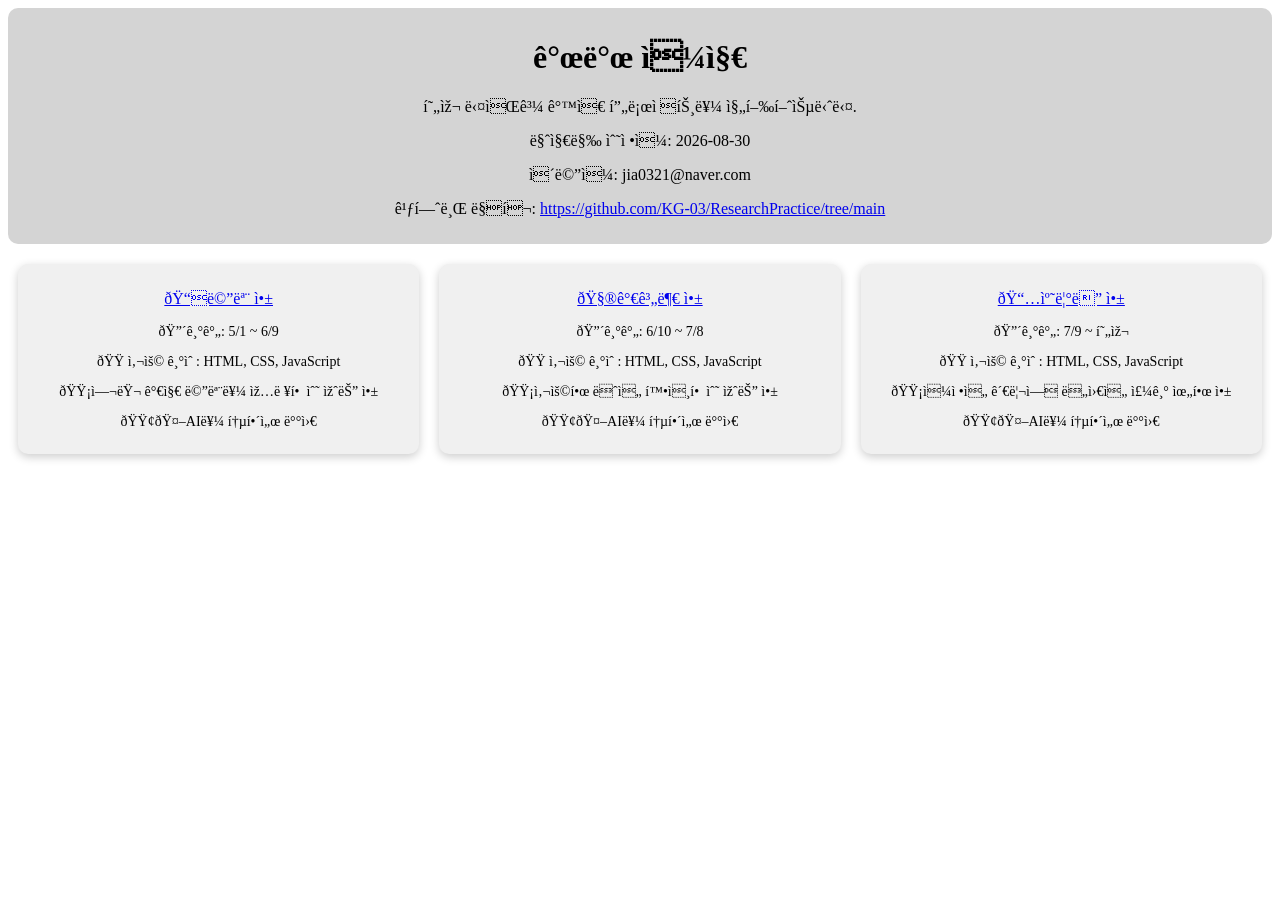
<file: index.html>
<!DOCTYPE html>
<html lang="ko">
    <head>
        <mata charset="UTF-8">
        <title>KG-03</title>
        <link rel="stylesheet" href="style.css">
    </head>

    <body>
        <header>
            <h1>개발 일지</h1>
            <p>현재 다음과 같은 프로젝트를 진행했습니다.</p>
            <p>마지막 수정일: 2026-08-30</p>
            <p>이메일: jia0321@naver.com</p>
            <p>깃허브 링크: <a href="https://github.com/KG-03/ResearchPractice/tree/main">https://github.com/KG-03/ResearchPractice/tree/main</a></p>
        </header>

        <main>
            <div class="project-area">
                <section class="project-card">
                    <p><a href="./Memo-App/Memo-App.html">📝메모 앱</a></p>
                    <section class="explanation">
                        <p>🔴기간: 5/1 ~ 6/9</p>
                        <p>🟠사용 기술: HTML, CSS, JavaScript</p>
                        <p>🟡여러 가지 메모를 입력할 수 있는 앱</p>
                        <p>🟢🤖AI를 통해서 배움</p>
                    </section>
                </section>

                <section class="project-card">
                    <p><a href="./Budget-Book/Budget-Book.html">🧮가계부 앱</a></p>
                    <section class="explanation">
                        <p>🔴기간: 6/10 ~ 7/8</p>
                        <p>🟠사용 기술: HTML, CSS, JavaScript</p>
                        <p>🟡사용한 돈을 확인할 수 있는 앱</p>
                        <p>🟢🤖AI를 통해서 배움</p>
                    </section>
                </section>

                <section class="project-card">
                    <p><a href="./Calendar-Planner/Calendar-Planner.html">📅캘린더 앱</a></p>
                    <section class="explanation">
                        <p>🔴기간: 7/9 ~ 현재</p>
                        <p>🟠사용 기술: HTML, CSS, JavaScript</p>
                        <p>🟡일정을 관리에 도움을 주기 위한 앱</p>
                        <p>🟢🤖AI를 통해서 배움</p>
                    </section>
                </section>
            </div>
        </main>
    </body>
</html>
</file>
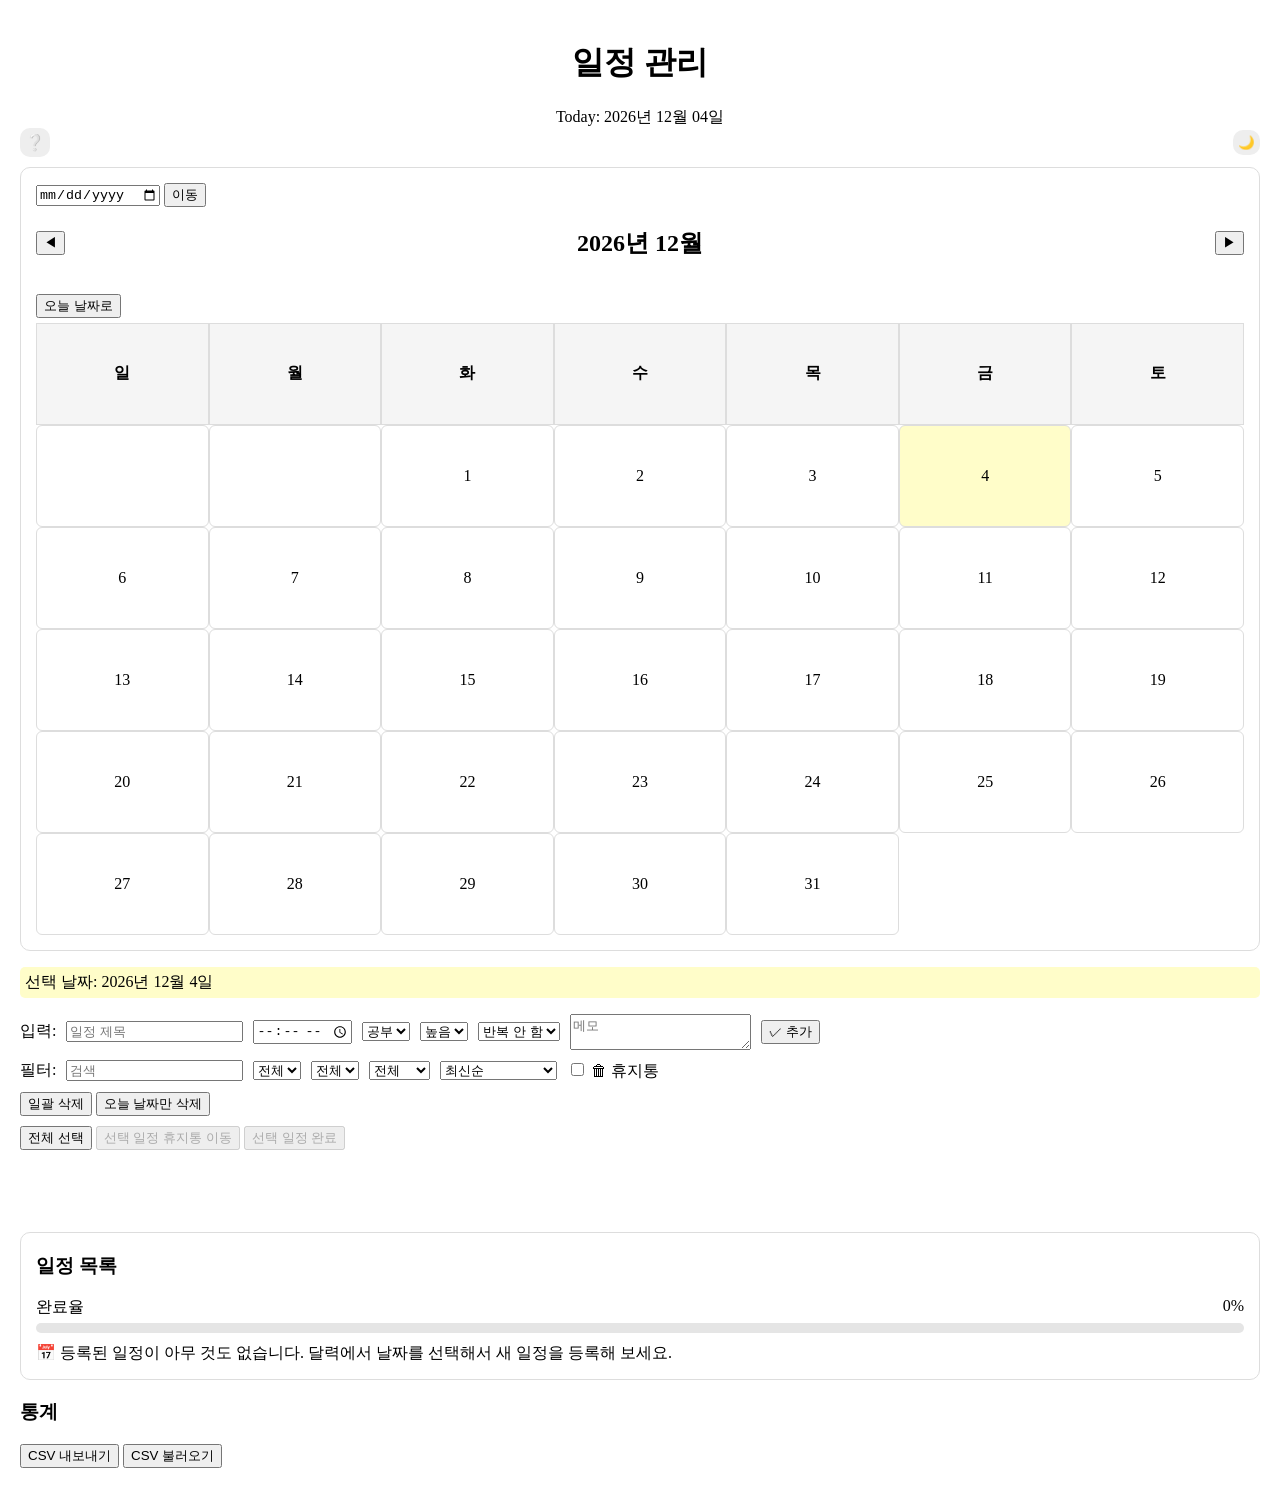
<file: Calendar-Planner/Calendar-Planner.html>
<!DOCTYPE html>
<html lang="ko">
    <head>
        <meta charset="UTF-8">
        <title>Calendar-Planner</title>
        <link rel="stylesheet" href="Calendar-Planner.css">
    </head>

    <body>
        <header>
            <h1>일정 관리</h1>
            <section class="today">오늘 날짜</section>
        </header>

        <main>
            <section class="top-tool-area">
                <div class="helper">❔</div>
                <div class="helper-tooltip">
                    <p>ESC : 입력 취소</p>
                    <p>PageUp : 다음달로 이동</p>
                    <p>pageDown : 이전달로 이동</p>
                    <p>→ : 다음날로 이동</p>
                    <p>← : 이전날로 이동</p>
                    <p>t : 오늘 날짜로 이동</p>
                    <p>r : 새로고침</p>
                    <p>a : 일정 전체 선택</p>
                    <p>x : 일정 선택 취소</p>
                    <p>Ctrl + Ender : 일정 입력 / 일정 완료</p>
                    <p>d : 테마 변경</p>
                </div>

                <div class="theme-toggle-box">
                    <button class="theme-toggle-btn">🌙</button>
                </div>
            </section>
            
            <section class="calendar-area">
                <input id="jumpDate" type="date">
                <button id="jumpDateBtn" type="button">이동</button>

                <div class="calendar-header">
                    <button class="prev-month-btn">◀</button>

                    <h2 class="current-date-text">
                        이번년 이번달
                    </h2>

                    <button class="next-month-btn">▶</button>
                </div>

                <button id="todayBtn" type="button">오늘 날짜로</button>

                <div class="calendar">
                    <div class="week-row"></div>
                    <div class="calendar-grid"></div>
                </div>

                <div class="calendar-tooltip"></div>
            </section>

            <p class="selected-date">선택 날짜:</p>

            <section class="input-area">
                입력:
                <input class="title-input" placeholder="일정 제목" maxlength="30">

                <input class="time-input" type="time">

                <select class="category-select">
                    <option value="study">공부</option>
                    <option value="work">업무</option>
                    <option value="personal">개인</option>
                    <option value="exercise">운동</option>
                    <option value="etc">기타</option>
                </select>

                <select class="priority-select">
                    <option value="high">높음</option>
                    <option value="medium">보통</option>
                    <option value="low">낮음</option>
                </select>

                <select class="repeat-select">
                    <option value="none">반복 안 함</option>
                    <option value="daily">매일</option>
                    <option value="weekly">매주</option>
                    <option value="monthly">매월</option>
                    <option value="yearly">매년</option>
                </select>

                <textarea class="description-input" placeholder="메모" maxlength="500"></textarea>

                <button class="add-btn">✓ 추가</button>
                <button class="cancel-edit-btn">수정 취소</button>
            </section>

            <div class="reminder-area">
                <label for="reminder-select">➕ 알림</label>
                <select class="reminder-select">
                    <option value="">알림 없음</option>
                    <option value="5">5분 전</option>
                    <option value="10">10분 전</option>
                    <option value="30">30분 전</option>
                </select>
            </div>

            <div class="repeat-end-area">
                <label for="repeat-end-date">➕ 반복 종료일:</label>
                <input class="repeat-end-date-input" type="date">
            </div>

            <section class="filter-area">필터:
                <input class="search-input" placeholder="검색">
                
                <select class="category-filter">
                    <option value="all">전체</option>
                    <option value="study">공부</option>
                    <option value="work">업무</option>
                    <option value="personal">개인</option>
                    <option value="exercise">운동</option>
                    <option value="etc">기타</option>                    
                </select>

                <select class="priority-filter">
                    <option value="all">전체</option>
                    <option value="high">높음</option>
                    <option value="medium">보통</option>
                    <option value="low">낮음</option>                    
                </select>

                <select class="completed-filter">
                    <option value="all">전체</option>
                    <option value="completed">완료</option>
                    <option value="uncompleted">미완료</option>
                </select>

                <select class="sort-filter">
                    <option value="latest">최신순</option>
                    <option value="oldest">오래된순</option>
                    <option value="priority-desc">우선순위 높은순</option>
                    <option value="priority-asc">우선순위 낮은순</option>
                    <option value="time-desc">시간 늦은순</option>
                    <option value="time-asc">시간 빠른순</option>
                </select>

                <label>
                    <input type="checkbox" class="deleted-filter">
                    🗑 휴지통
                </label>
            </section>

            <button class="delete-all-btn">일괄 삭제</button>
            <button class="delete-date-btn">오늘 날짜만 삭제</button>

            <section class="bulk-area">
                <button id="bulk-all-select-btn">전체 선택</button>
                <button id="bulk-delete-btn">선택 일정 휴지통 이동</button>
                <button id="bulk-complete-btn">선택 일정 완료</button>
                <button id="bulk-cancel-btn">선택 해제</button>
                <p class="bulk-selected-number"></p>
            </section>

            <div class="toast-container">
                <div class="toast"></div>
            </div>            

            <section class="schedule-area">
                <h3>일정 목록</h3>

                <div class="completion-rate-area">
                    <div class="completion-rate-header">
                        <span>완료율</span>
                        <span class="completion-rate-text">0%</span>
                    </div>

                    <div class="completion-bar">
                        <div class="completion-progress"></div>
                    </div>
                </div>

                <div class="schedule-list"></div>
            </section>

            <section class="stats-area">
                <h3>통계</h3>
                <div class="stats-list"></div>
            </section>

            <section class="storage-area">
                <button class="export-btn">CSV 내보내기</button>
                <button class="import-btn">CSV 불러오기</button>

                <input class="import-input" type="file" accept=".csv" hidden>
            </section>
        </main>

        <script src="Calendar-Planner.js"></script>
    </body>
</html>
</file>
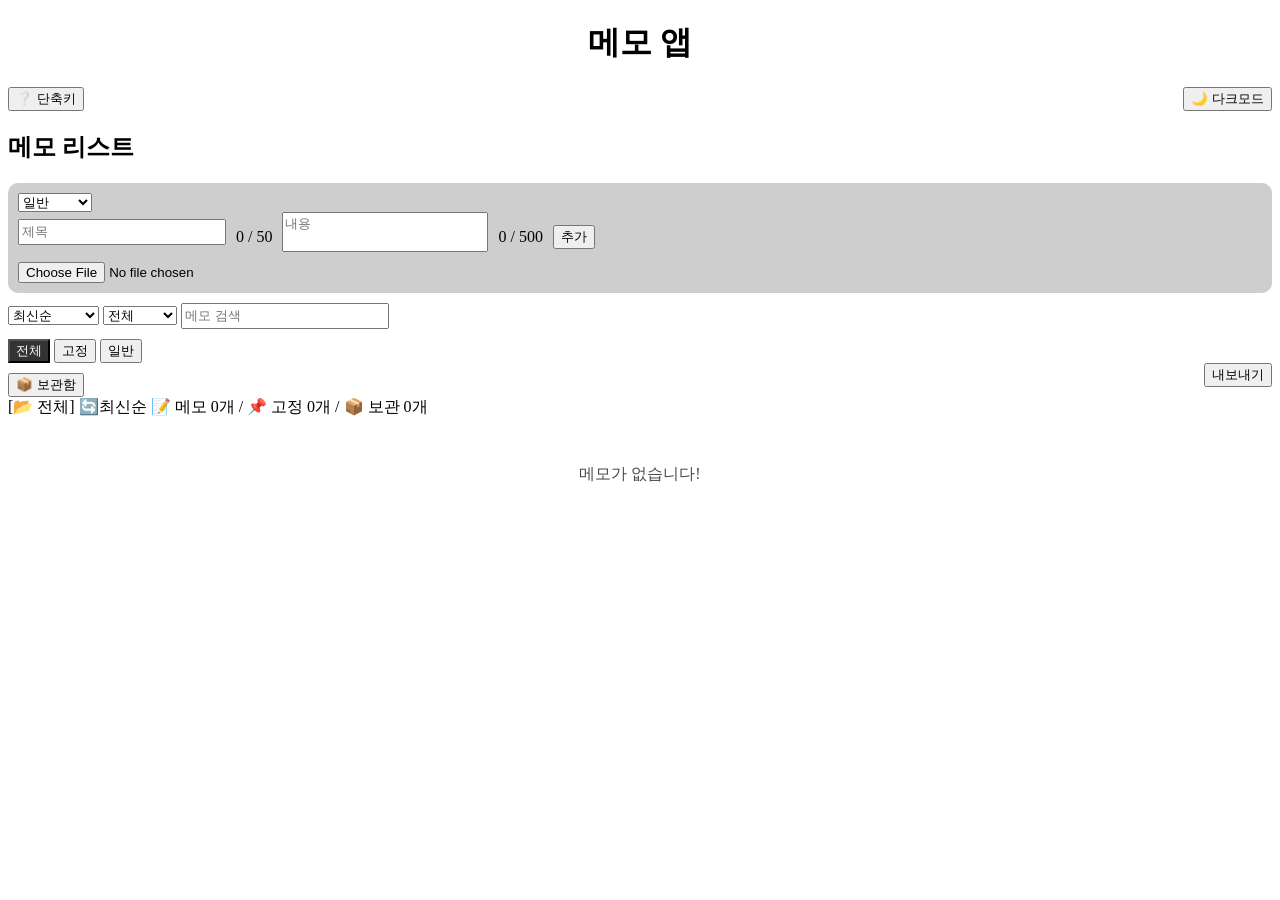
<file: Memo-App/Memo-App.html>
<!DOCTYPE html>
<html lang = "ko">
    <head>
        <meta charset="UTF-8">
        <title>Memo-App</title>
        <link rel = "stylesheet" href = "Memo-App.css">
    </head>

    <body>
        <header>
            <h1>메모 앱</h1>
            <button class = "theme-toggle-btn"></button>
            <button class = "help-btn">❔ 단축키</button>
        </header>

        <main>
            <div class="app">
                <h2>메모 리스트</h2>

                <p class="save-status"></p>
                <section class="input-area">
                    <select class="category-select">
                            <option value="general">일반</option>
                            <option value="study">공부</option>
                            <option value="work">작업</option>
                            <option value="idea">아이디어</option>
                    </select>
                    <div class="main-input">
                        <input class="input title-input" maxlength="50" placeholder="제목">
                        <div class="input-count title-count">0 / 50</div>
                        <textarea class="input content-input" maxlength="500" placeholder="내용"></textarea>
                        <div class="input-count content-count">0 / 500</div>
                        <button class="add-btn">추가</button>
                        <button class="cancel-edit-btn">수정 취소</button>
                        <div class="app-message"></div><br>
                    </div>

                    <input type="file" class="import-input" accept=".json"/>
                </section>

                <select class="sort-select-filter">
                    <option value="latest">최신순</option>
                    <option value="oldest">오래된순</option>
                    <option value="title">제목순</option>
                    <option value="updated">최근 수정순</option>
                </select>
                <select class="category-filter">
                    <option value="all">전체</option>
                    <option value="general">일반</option>
                    <option value="study">공부</option>
                    <option value="work">작업</option>
                    <option value="idea">아이디어</option>
                </select>
                <input class="input search-input" placeholder="메모 검색">

                <section class="pin-area">
                    <button data-pin="all">전체</button>
                    <button data-pin="pinned">고정</button>
                    <button data-pin="normal">일반</button>
                </section>
                <button class="archive-view-btn">📦 보관함</button>

                <button class="export-btn">내보내기</button>

                <div class="note-status"></div>

                <div class="note-list"></div>
            </div>
        </main>

        <script src="Memo-App.js"></script>
    </body>
</html>
</file>
<file: style.css>
header {
    justify-content: center;
    text-align: center;

    padding:10px;
    margin-bottom: 10px;
    border-radius: 10px;

    background-color: #d4d4d4;
}

.project-area {
    display: flex;
    justify-content: center;
    text-align: center;
}

.project-card {
    display: block;
    height: 100%;
    width: 100%;

    padding: 10px;
    margin: 10px;

    box-shadow: 0 3px 10px rgba(0,0,0,0.2);
    border-radius: 10px;

    background-color: #f0f0f0;    
}

.explanation {
    font-size: 14px;
}
</file>
<file: Calendar-Planner/Calendar-Planner.css>
body {
    margin: 0;
    padding: 20px;

    transition: background-color 0.3s,
                color 0.3s;
}

header {
    text-align: center;
}

/*===== top tool area =====*/
.top-tool-area {
    display: flex;
    justify-content: space-between;
    align-items: center;

    margin-bottom: 10px;
}

.helper, .theme-toggle-btn {
    padding: 5px;
    border-radius: 10px;
    border: none;

    background:#eeeeee;
}

/*===== calendar =====*/
.calendar-area {
    padding: 15px;

    border: 1px solid #ddd;
    border-radius: 10px;
}

#todayBtn {
    margin-bottom: 5px;
}

.calendar-header {
    display: flex;
    justify-content: space-between;
    align-items: center;

    margin-bottom: 15px;
}

.calendar-grid,
.week-row {
    display: grid;
    grid-template-columns: repeat(7, 1fr);
}

.calendar-grid > div,
.week-row > div {
    height: 100px;

    display: flex;
    justify-content: center;
    align-items: center;

    border: 1px solid #ddd;
}

.calendar-grid > div {
    border-radius: 6px;
}

.calendar-grid > div:hover {
    background: #f3f2d9;
    cursor: pointer;
}

.week-row > div {
    font-weight: bold;
    background: #f5f5f5;
}

.date-cell {
    display: flex;
    flex-direction: column;
    justify-content: space-between;
    align-items: center;
}

.empty-cell {
    pointer-events: none;
}

.click-cell {
    background: #fffdc9;
    color: black;
}

.today-cell {
    background: orange;
    color: white;
    border-radius: 50%;
}

.schedule-badge-area {
    display: flex;
    flex-wrap: nowrap;
    justify-content: center;
    align-items: center;

    gap: 5px;
}

.schedule-badge {
    min-width: 20px;
    height: 20px;

    border-radius: 50%;

    display: flex;
    justify-content: center;
    align-items: center;

    font-size: 12px;
    font-weight: bold;
}

.incomplete-badge {
    background: #ec4b4b;
    color: white;
}

.complete-badge {
    background: #4b7bec;
    color: white;
}

.selected-date {
    background: #fffdc9;
    
    border-radius: 5px;
    padding: 5px;
}

.calendar-tooltip, .helper-tooltip {
    position: absolute;

    display: none;

    padding: 10px;

    box-shadow: 0 3px 10px rgba(0,0,0,0.2);

    z-index: 1000;
}

/*===== input =====*/
.input-area {
    display: flex;
    align-items: center;

    gap: 10px;
    margin-bottom: 10px;
}

.cancel-edit-btn {
    display: none;
}

/*===== reminder =====*/
.reminder-area {
    display: none;
    align-items: center;
    
    margin-bottom: 10px;
    margin-left: 50px;
}

/*===== repeat =====*/
.repeat-end-area {
    display: none;
    align-items: center;

    margin-bottom: 10px;
    margin-left: 50px;
}

/*===== Filter =====*/
.filter-area {
    display: flex;
    align-items: center;

    gap: 10px;
    margin-bottom: 10px;
}

/*===== Bulk =====*/
.bulk-area {
    gap: 10px;
    margin-top: 10px;
    margin-bottom: 10px;
}

.bulk-selected-number {
    display: flex;
    flex-wrap: wrap;
    justify-content: space-between;
    align-items: center;

    height: 20px;
}

/* ===== toast =====*/
.toast-container {
    display: flex;
    flex-wrap: wrap;
    justify-content: space-between;
    align-items: center;

    height: 20px;
    margin-bottom: 10px;
}

.toast {
    pointer-events: none;
    opacity: 0;

    transition: 
        opacity .3s,
        background-color .3s,
        color .3s;
}

.toast.show {
    opacity: 1;
}

/*===== complete =====*/
.completion-rate-area {
    margin-bottom: 10px;
}

.completion-rate-header {
    display: flex;
    justify-content: space-between;
    margin-bottom: 5px;
}

.completion-bar {
    width: 100%;
    height: 10px;
    background: #e5e5e5;
    border-radius: 5px;
    overflow: hidden;
}

.completion-progress {
    width: 0%;
    height: 100%;
    background: orange;
    transition: width 0.3s ease;
}

/*===== schedule =====*/
.schedule-area {
    padding: 15px;
    gap: 5px;
    
    border: 1px solid #ddd;
    border-radius: 10px;
}

.schedule-area h3 {
    margin-top: 5px;
}

.schedule-card {
    padding: 15px;
    gap: 5px;
    margin-bottom: 15px;

    border-radius: 10px;
    background: #fff9eb;
}

.card-header {
    display: flex;
    gap: 10px;
}

.schedule-card h4 {
    font-size: 25px;
    margin-top: 10px;
    margin-bottom: 5px;
}

.card-classification {
    display: flex;
    gap: 10px;
}

.card-classification p {
    padding: 5px;

    background: #ffe6b8;
    border-radius: 5px;

    font-size: 12px;
}

.card-date-text {
    white-space: pre-wrap;
    font-size: 12px;
    color:#999999;
}

.schedule-card button {
    cursor: pointer;
    
    padding: 10px;
    margin-right: 5px;
    margin-bottom: 5px;

    border: none;
    border-radius: 5px;

    background: #ffdb99;
}

.expired-schedule {
    opacity: 0.7;
}

.expired-schedule h4 {
    color: red;
}

.completed {
    opacity: 0.5;
    text-decoration: line-through;
    background: rgb(190, 190, 190);
}

/*===== statistics =====*/
.statistics-area {
    display: flex;
    flex-wrap: wrap;
    gap: 10px;
}

.statistics-box {
    border: none;
    border-radius: 5px;
    padding: 10px;

    background: #fff1d5;
}

/*===== theme =====*/
body.light-theme {
    background: white;
    color: black;
}

body.dark-theme {
    background: #1e1e1e;
    color: white;
}

body.light-theme .week-row div {
    background: #f5f5f5;
}

body.dark-theme .week-row div {
    background: #555555;
}

body.light-theme .click-cell {
    background: #fffdc9;
    color: black;
}

body.dark-theme .click-cell {
    background: #a7a582;
}

body.light-theme .calendar-grid div:hover {
    background: #f3f2d9;
}

body.dark-theme .calendar-grid div:hover {
    background: #c7c4a2;
}

body.light-theme .selected-date {
    background: #fffdc9;
}

body.dark-theme .selected-date {
    background: #a7a582;
}

body.light-theme .schedule-card {
    background: #fff9eb;
}

body.dark-theme .schedule-card {
    background: #706a56;
}

body.light-theme .card-classification p {
    background: #ffe6b8;
}

body.dark-theme .card-classification p {
    background: #ccae76;
}

body.light-theme .statistics-box {
    background: #fff1d5;
}

body.dark-theme .statistics-box {
    background: #b3a282;
}

body.light-theme .calendar-tooltip,
body.light-theme .helper-tooltip {
    background: white;

    border: 1px solid #ccc;
    border-radius: 8px;
}

body.dark-theme .calendar-tooltip,
body.dark-theme .helper-tooltip {
    background: black;

    border: 1px solid #222222;
    border-radius: 8px;    
}

/* 2일차
 * 격자무늬 만들기
 * display: grid;           : 이 요소를 Grid 컨테이너로 만든다.
 * grid-template-columns;   : 열의 개수를 정한다.
 *                            repeat()  : 같은 설정을 여러 번 반복해서 작성하는 함수. (횟수, 반복할 것)
 *                                        (7, 1fr)이라면 1fr을 7번 반복한다는 의미다.
 *                            1fr       : fraction(비율)을 의미하는 Grid 전용 단위.
 */

/* 49일차
 * .calendar-grid > div     : calendar-grid의 바로 아래에 있는 div만 해당 css를 적용하라는 의미.
 *
 */
</file>
<file: Memo-App/Memo-App.css>
body {
    transition: 0.3s;
}

h1 {
    text-align: center;
}

/* ===== Dark-Light Mode ===== */
body.light-theme {
    background: white;
    color: black;
}

body.dark-theme {
    background: #1e1e1e;
    color: white;
}

.theme-toggle-btn {
    float: right;
}

/* ===== Input Text =====*/
.input-area {
    padding: 10px;
    margin-bottom: 10px;
    border-radius: 10px;

    background-color:#cecece
}

body.dark-theme .input-area {
    background-color: #464646;
}

.main-input {
    display: flex;
    align-items: center;
    flex-wrap: wrap;
    gap: 10px;
}

.input {
    width: 200px;

    height: 20px;
    max-height: 300px;
    
    margin-bottom: 10px;

    resize: none;
}

.empty-message {
    padding: 30px;
    text-align: center;
    opacity: 0.7;
}

.input-count.warning {
    color: red;
}

/* ===== Card =====*/
.note-card {
    border: 1px solid #ddd;
    padding: 12px;
    margin: 8px 0;
    border-radius: 8px;
    background: white;
}

.note-card-category {
    font-size: 12px;
    opacity: 0.7;
}

.note-card-date {
    font-size: 12px;
    opacity: 0.7;
}

.note-card-date.modified {
    opacity: 0.8;
    font-style: italic;
}

/* ===== Input Text & Dark-Light Mode ===== */
.dark-theme .note-card {
    background: #2c2c2c;
}

.dark-theme input,
.dark-theme textarea {
    background: #2c2c2c;
    color: white;
}

/* ===== Button ====== */
button {
    transition: 0.2s;
}

button:hover {
    opacity: 0.6;
}

button:focus {
    outline: 2px solid #333;
}

.child-btn {
    margin-top: 8px;
    font-size: 12px;
    cursor: pointer;
}

.active {
    background-color: #333;
    color:white;
}

.cancel-edit-btn {
    display: none;
}

/* ===== App Message ===== */
.app-message {
    opacity: 0;
    transition: opacity 0.3s;
}

.app-message.show {
    opacity: 1;
}

.export-btn {
    float: right;
}

.archive-view-btn {
    margin-top: 10px;
}
</file>
